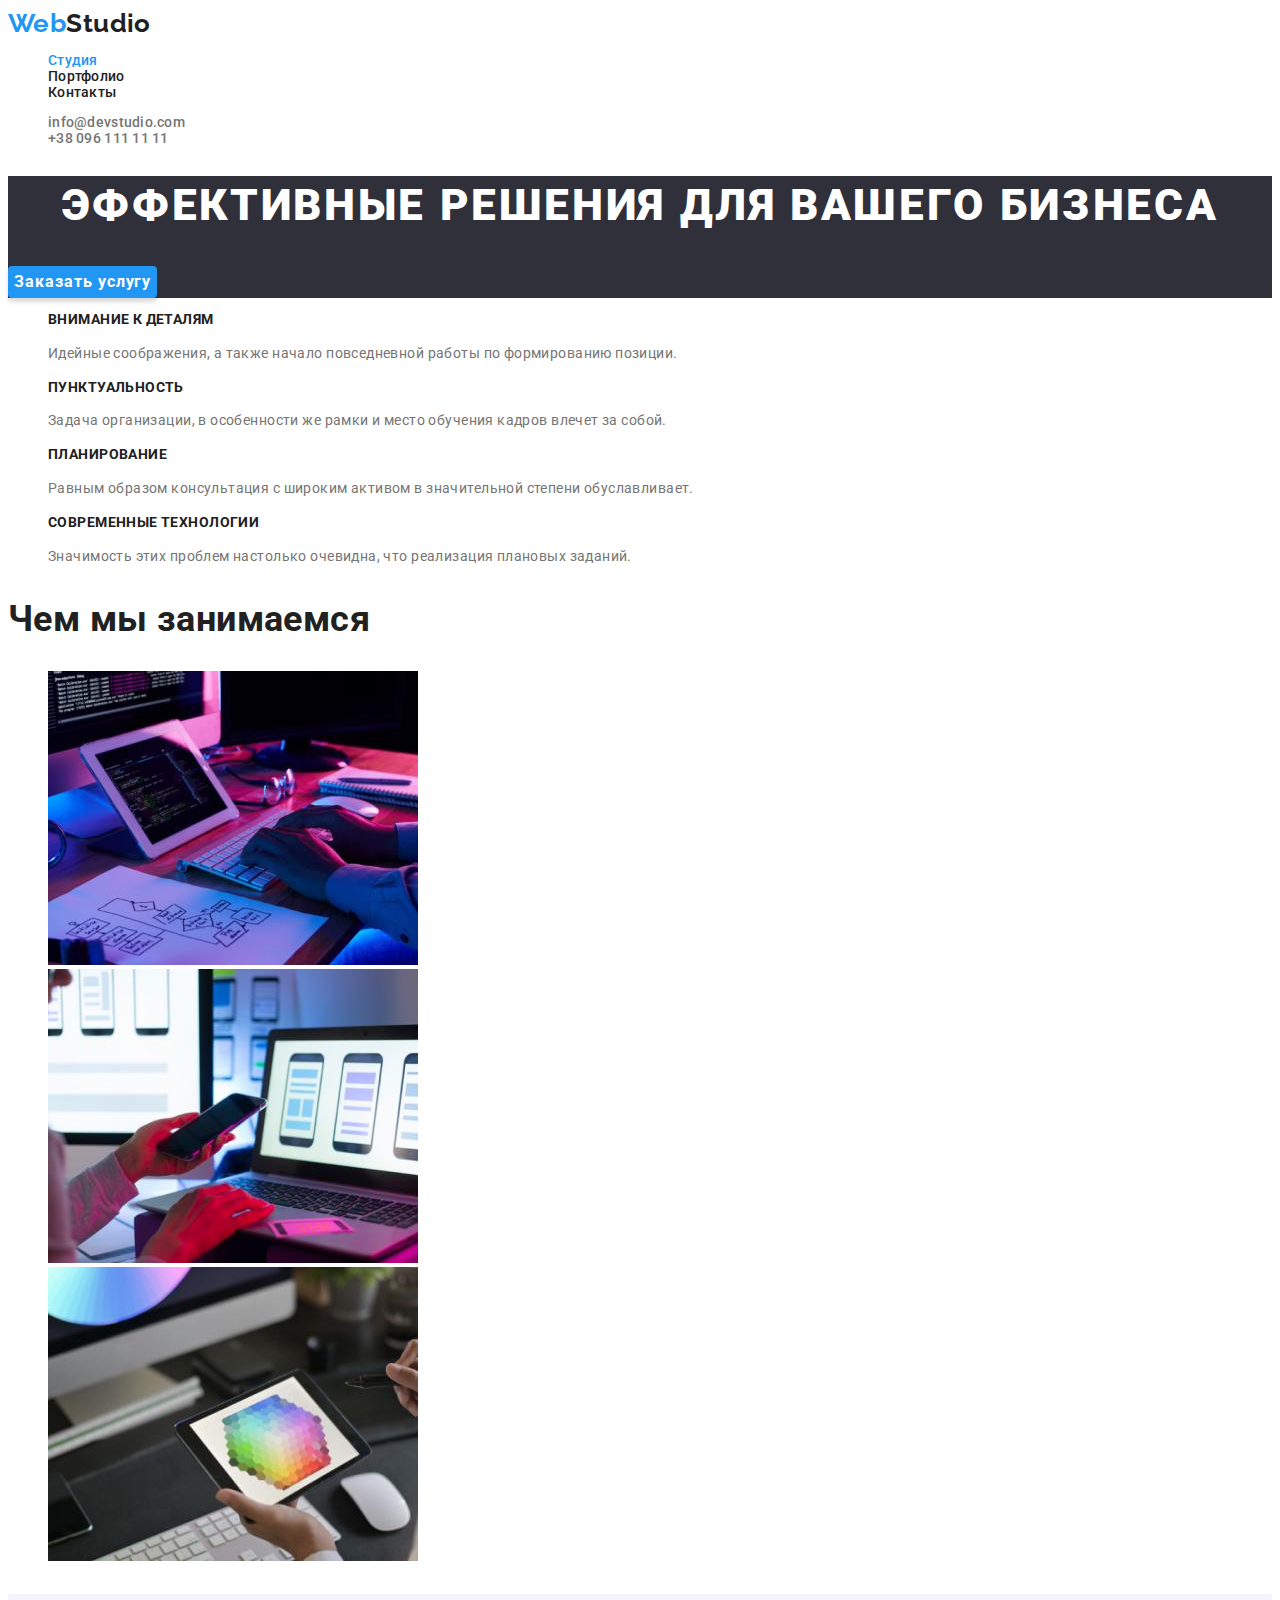
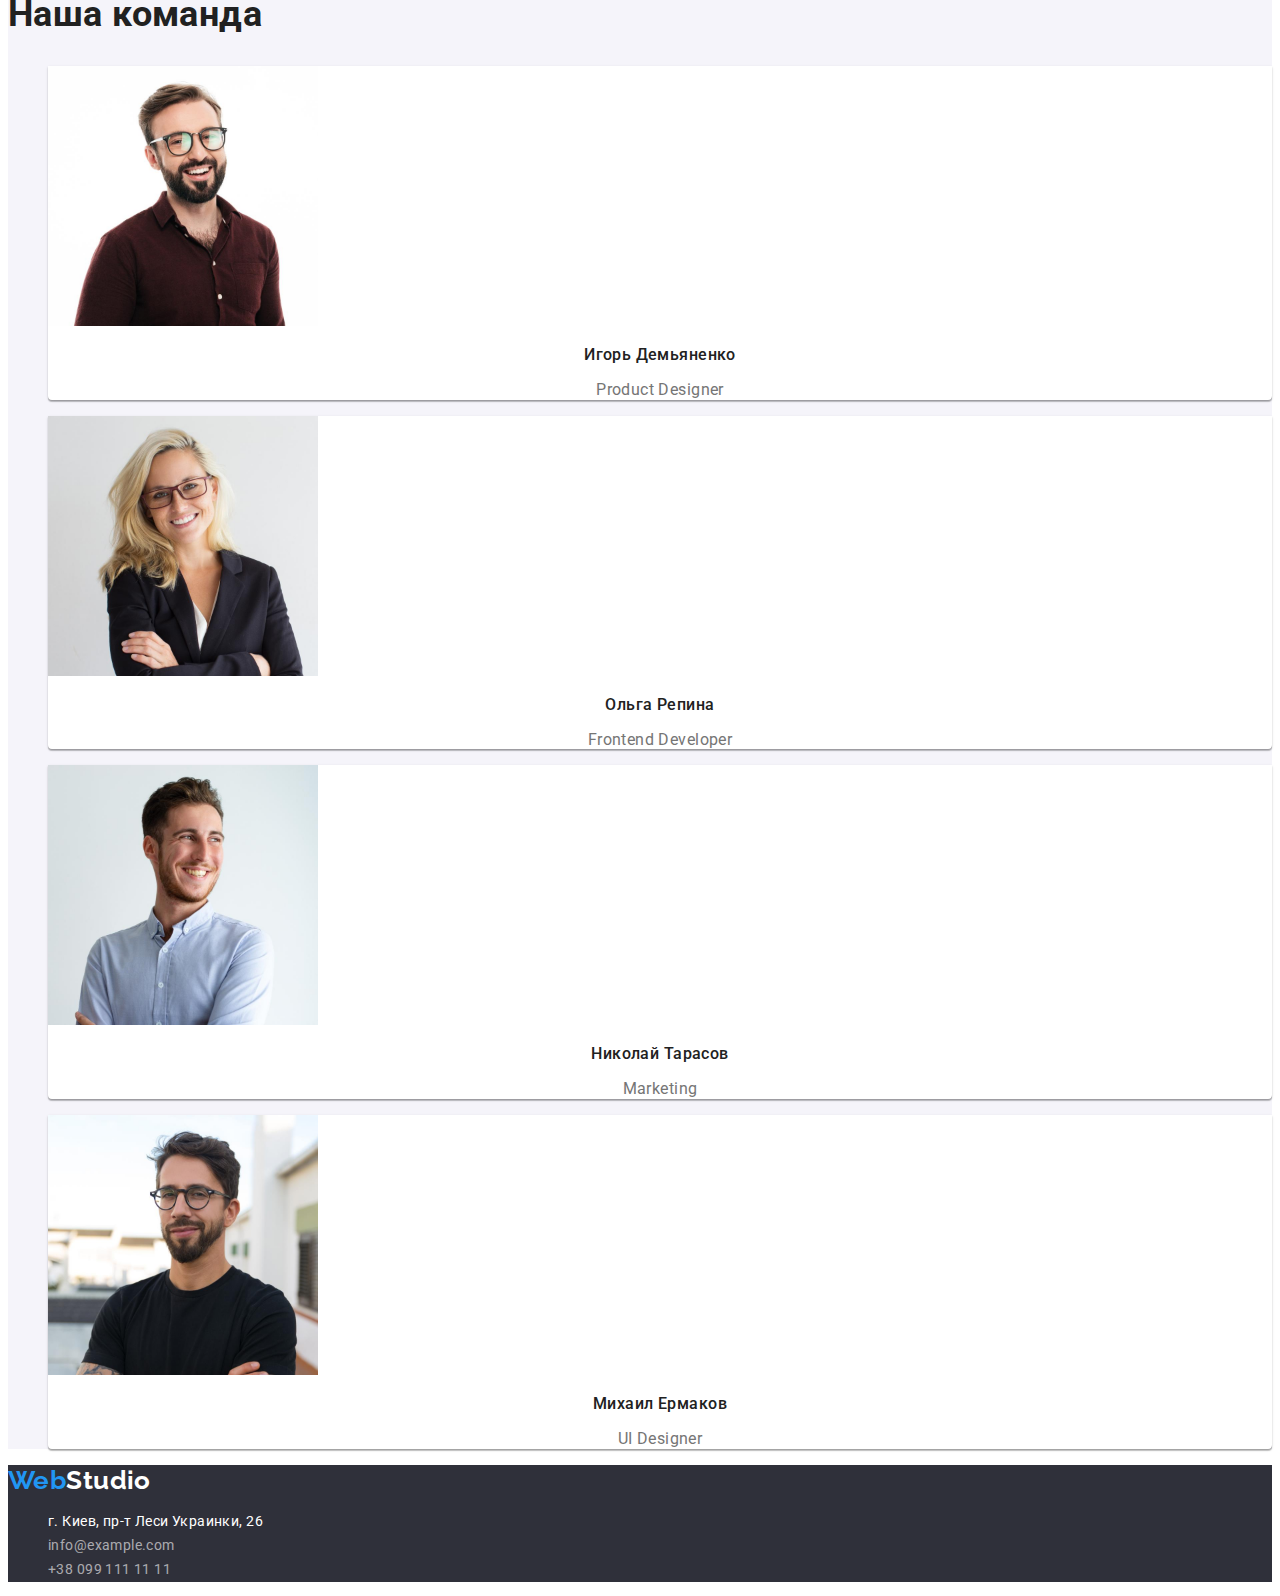
<file: index.html>
<!DOCTYPE html>
<html lang="ru">
  <head>
    <meta charset="UTF-8" />
    <meta http-equiv="X-UA-Compatible" content="IE=edge" />
    <meta name="viewport" content="width=device-width, initial-scale=1.0" />
    <title>WebStudio</title>
    <link
      href="https://fonts.googleapis.com/css2?family=Raleway:wght@700&family=Roboto:wght@400;500;700;900&display=swap"
      rel="stylesheet"
    />
    <link rel="stylesheet" href="./css/styles.css" />
  </head>
  <body>
    <header>
      <nav>
        <a href="./index.html" class="logo-header link"
          ><span class="logo-accent">Web</span>Studio
        </a>
        <ul class="site-nav list">
          <li><a href="./index.html" class="link current">Студия</a></li>
          <li><a href="./portfolio.html" class="link">Портфолио</a></li>
          <li><a href="./index.html" class="link">Контакты</a></li>
        </ul>
      </nav>
      <ul class="site-contact list">
        <li>
          <a href="mailto:info@devstudio.com" class="link"
            >info@devstudio.com</a
          >
        </li>
        <li><a href="tel:+380961111111" class="link">+38 096 111 11 11</a></li>
      </ul>
    </header>
    <main>
      <section class="hero">
        <h1 class="hero-title">эффективные решения для вашего бизнеса</h1>
        <button type="button" class="btn accent-btn">Заказать услугу</button>
      </section>

      <section>
        <h2 class="heading-hidden">Перимущества</h2>
        <ul class="list benefits-list">
          <li>
            <h3 class="title">Внимание к деталям</h3>
            <p class="description">
              Идейные соображения, а также начало повседневной работы по
              формированию позиции.
            </p>
          </li>
          <li>
            <h3 class="title">Пунктуальность</h3>
            <p class="description">
              Задача организации, в особенности же рамки и место обучения кадров
              влечет за собой.
            </p>
          </li>
          <li>
            <h3 class="title">Планирование</h3>
            <p class="description">
              Равным образом консультация с широким активом в значительной
              степени обуславливает.
            </p>
          </li>
          <li>
            <h3 class="title">Современные технологии</h3>
            <p class="description">
              Значимость этих проблем настолько очевидна, что реализация
              плановых заданий.
            </p>
          </li>
        </ul>
      </section>
      <section class="work">
        <h2 class="section-title">Чем мы занимаемся</h2>
        <ul class="list">
          <li>
            <img
              src="./images/img-1.jpg"
              alt="Программирование сайта"
              width="370"
            />
          </li>
          <li>
            <img src="./images/img-2.jpg" alt="Проверка макетов" width="370" />
          </li>
          <li>
            <img src="./images/img-3.jpg" alt="Подбор цвета" width="370" />
          </li>
        </ul>
      </section>
      <section class="team">
        <h2 class="section-title">Наша команда</h2>
        <ul class="list team-list">
          <li class="team-list-item">
            <img
              src="./images/person-1.jpg"
              alt="Игорь Демьяненко"
              width="270"
            />
            <h3 class="team-list-title">Игорь Демьяненко</h3>
            <p lang="en" class="team-list-description">Product Designer</p>
          </li>
          <li class="team-list-item">
            <img src="./images/person-2.jpg" alt="Ольга Репина" width="270" />
            <h3 class="team-list-title">Ольга Репина</h3>
            <p lang="en" class="team-list-description">Frontend Developer</p>
          </li>
          <li class="team-list-item">
            <img
              src="./images/person-3.jpg"
              alt="Николай Тарасов"
              width="270"
            />
            <h3 class="team-list-title">Николай Тарасов</h3>
            <p lang="en" class="team-list-description">Marketing</p>
          </li>
          <li class="team-list-item">
            <img src="./images/person-4.jpg" alt="Михаил Ермаков" width="270" />
            <h3 class="team-list-title">Михаил Ермаков</h3>
            <p lang="en" class="team-list-description">UI Designer</p>
          </li>
        </ul>
      </section>
    </main>
    <footer class="footer">
      <a href="./index.html" class="logo-footer link"
        ><span class="logo-accent">Web</span>Studio
      </a>
      <address class="footer-address">
        <ul class="list footer-list">
          <li class="footer-list-item">
            <a
              href="https://goo.gl/maps/j5LTMicuxcYMiGvK8"
              target="_blank"
              rel="noreferrer noopener"
              class="link address"
            >
              г. Киев, пр-т Леси Украинки, 26
            </a>
          </li>
          <li class="footer-list-item">
            <a href="mailto:info@example.com" class="link">info@example.com</a>
          </li>
          <li class="footer-list-item">
            <a href="tel:+380991111111" class="link">+38 099 111 11 11</a>
          </li>
        </ul>
      </address>
    </footer>
  </body>
</html>
</file>
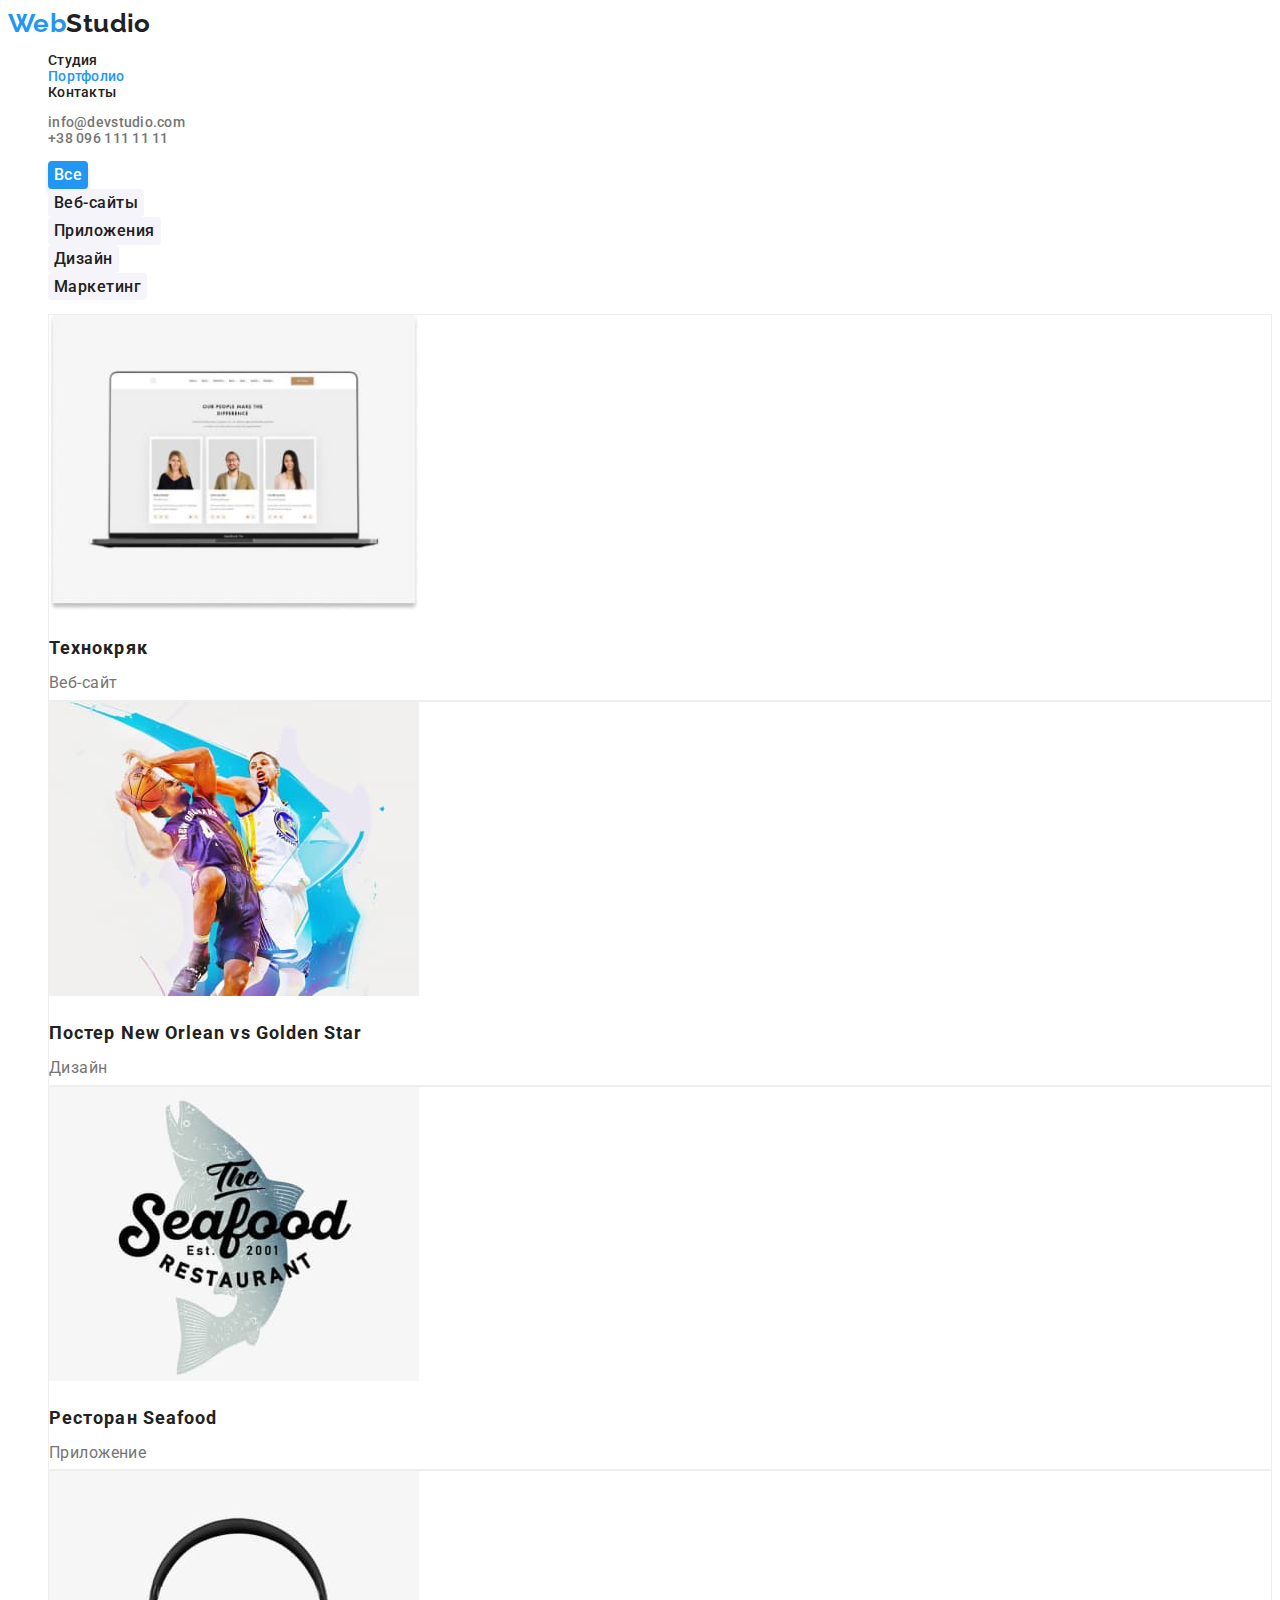
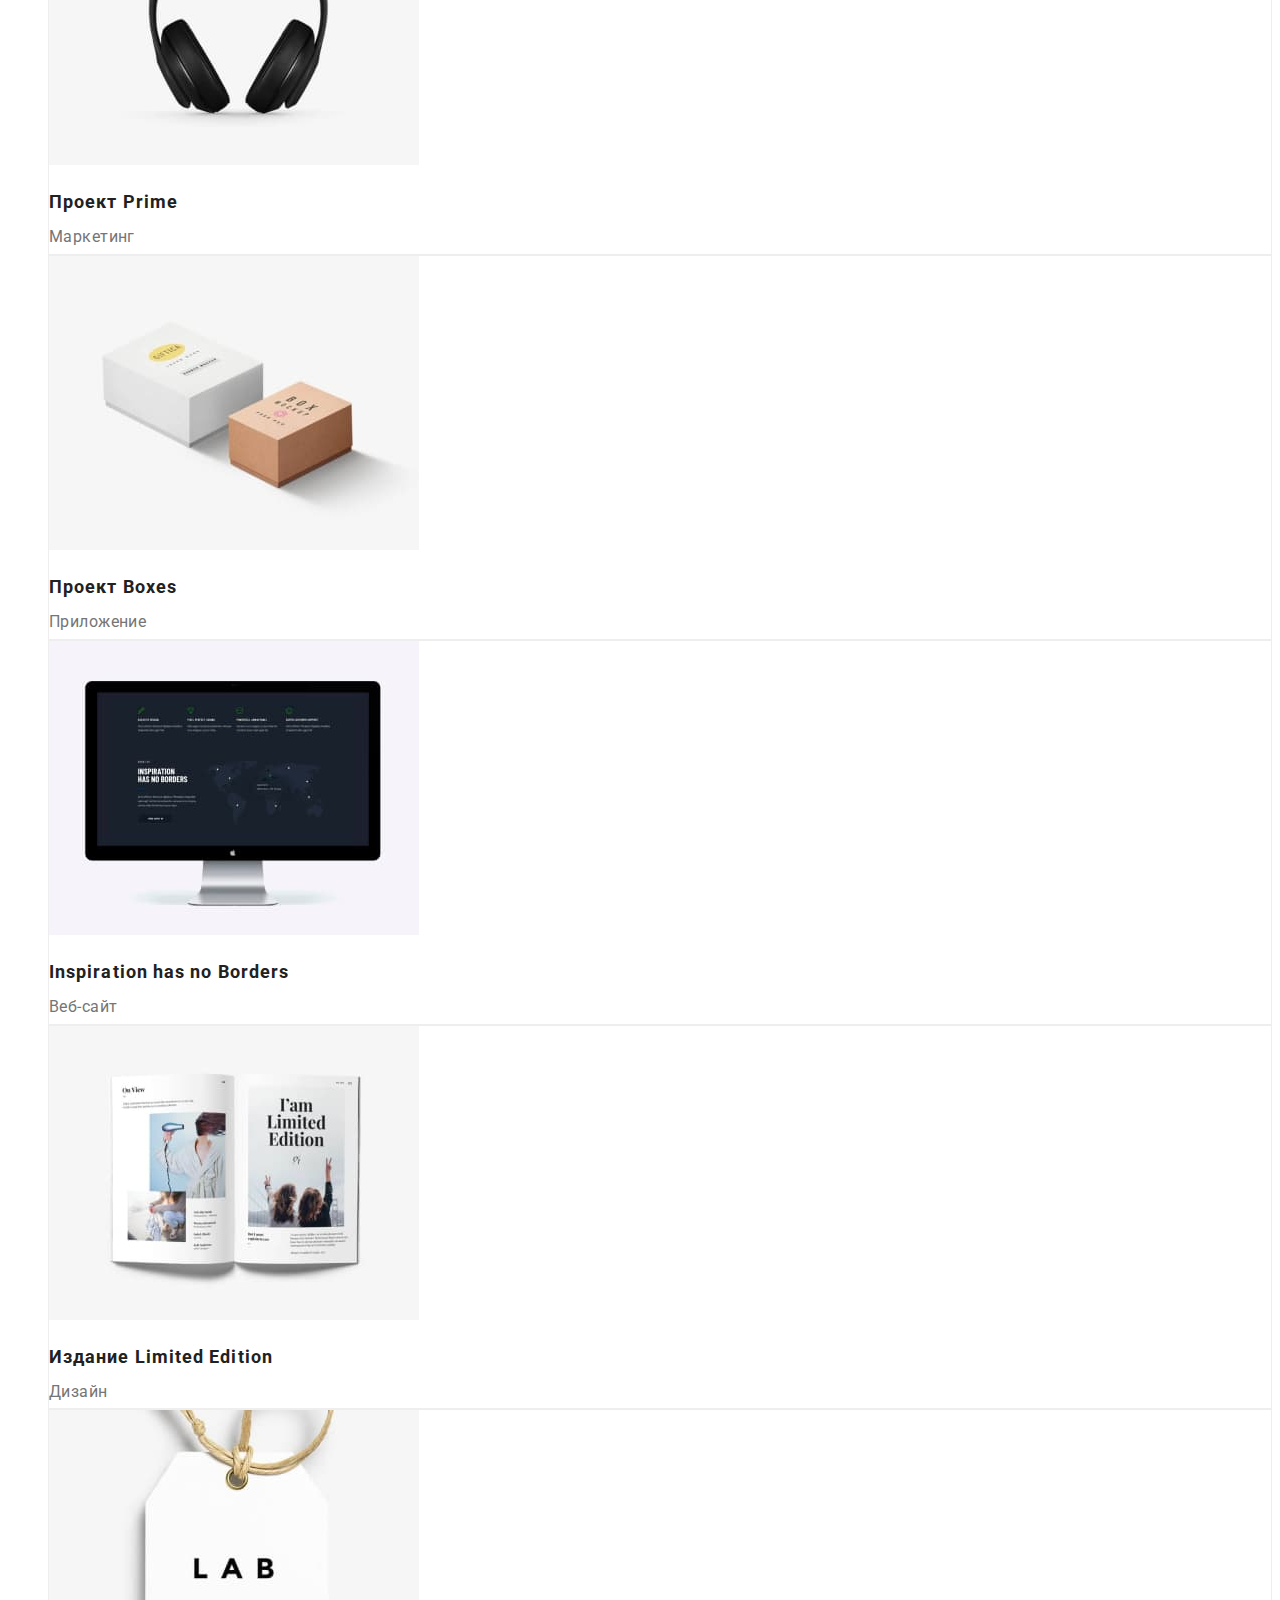
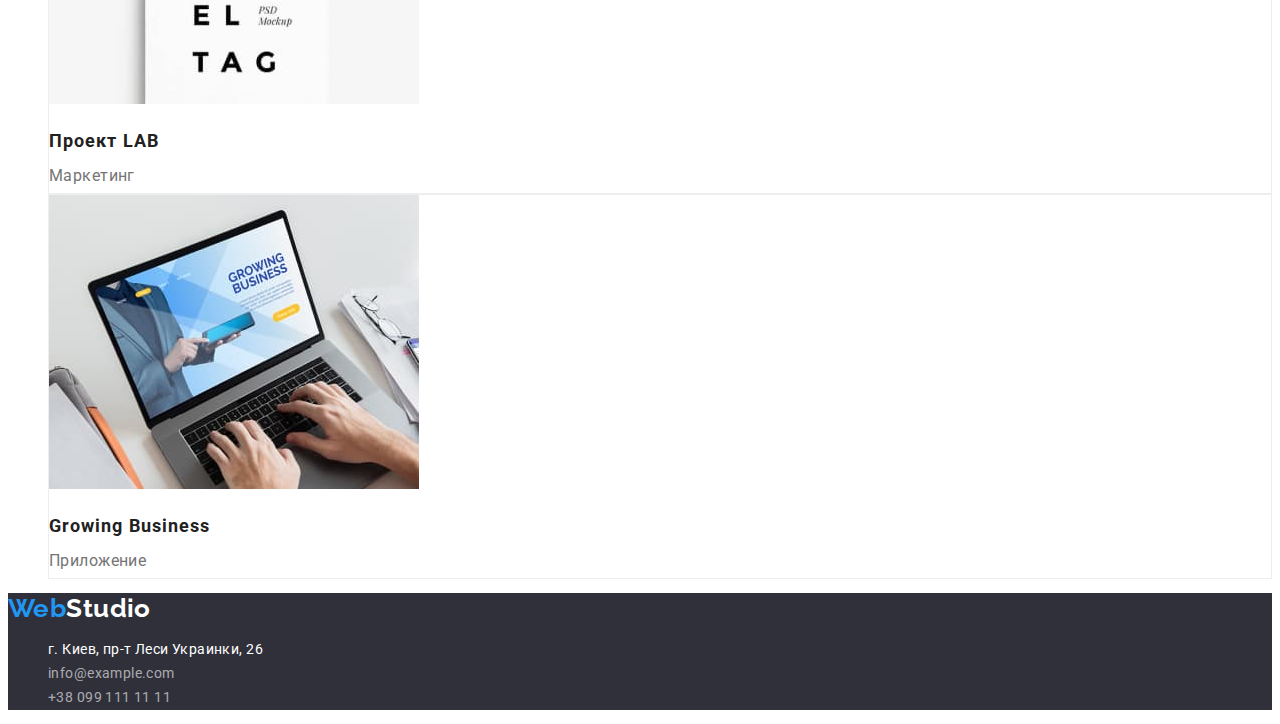
<file: portfolio.html>
<!DOCTYPE html>
<html lang="ru">
  <head>
    <meta charset="UTF-8" />
    <meta http-equiv="X-UA-Compatible" content="IE=edge" />
    <meta name="viewport" content="width=device-width, initial-scale=1.0" />
    <title>WebStudio</title>
    <link
      href="https://fonts.googleapis.com/css2?family=Raleway:wght@700&family=Roboto:wght@400;500;700;900&display=swap"
      rel="stylesheet"
    />
    <link rel="stylesheet" href="./css/styles.css" />
  </head>
  <body>
    <header>
      <nav>
        <a href="./index.html" class="logo-header link"
          ><span class="logo-accent">Web</span>Studio
        </a>
        <ul class="site-nav list">
          <li><a href="./index.html" class="link">Студия</a></li>
          <li><a href="./portfolio.html" class="link current">Портфолио</a></li>
          <li><a href="./index.html" class="link">Контакты</a></li>
        </ul>
      </nav>
      <ul class="site-contact list">
        <li>
          <a href="mailto:info@devstudio.com" class="link"
            >info@devstudio.com</a
          >
        </li>
        <li><a href="tel:+380961111111" class="link">+38 096 111 11 11</a></li>
      </ul>
    </header>
    <main>
      <section>
        <h1 class="heading-hidden">Портфолио</h1>
        <ul class="list portfolio-buttons">
          <li>
            <button type="button" class="btn btn-portfolio">Все</button>
          </li>
          <li>
            <button type="button" class="btn">Веб-сайты</button>
          </li>
          <li>
            <button type="button" class="btn">Приложения</button>
          </li>
          <li>
            <button type="button" class="btn">Дизайн</button>
          </li>
          <li>
            <button type="button" class="btn">Маркетинг</button>
          </li>
        </ul>
        <ul class="portfolio-list list">
          <li class="portfolio-item">
            <img src="./images/portfolio-1.jpg" alt="Ноутбук" width="370" />
            <h2>Технокряк</h2>
            <p>Веб-сайт</p>
          </li>
          <li class="portfolio-item">
            <img
              src="./images/portfolio-2.jpg"
              alt="Постер New Orlean vs Golden Star"
              width="370"
            />
            <h2>Постер <span lang="en">New Orlean vs Golden Star</span></h2>
            <p>Дизайн</p>
          </li>
          <li class="portfolio-item">
            <img
              src="./images/portfolio-3.jpg"
              alt="Логотоп ресторана Seafood"
              width="370"
            />
            <h2>Ресторан <span lang="en">Seafood</span></h2>
            <p>Приложение</p>
          </li>
          <li class="portfolio-item">
            <img src="./images/portfolio-4.jpg" alt="Наушники" width="370" />
            <h2>Проект <span lang="en">Prime</span></h2>
            <p>Маркетинг</p>
          </li>
          <li class="portfolio-item">
            <img src="./images/portfolio-5.jpg" alt="Коробки" width="370" />
            <h2>Проект <span lang="en">Boxes</span></h2>
            <p>Приложение</p>
          </li>
          <li class="portfolio-item">
            <img src="./images/portfolio-6.jpg" alt="Монитор" width="370" />
            <h2><span lang="en">Inspiration has no Borders</span></h2>
            <p>Веб-сайт</p>
          </li>
          <li class="portfolio-item">
            <img src="./images/portfolio-7.jpg" alt="Книга" width="370" />
            <h2>Издание <span lang="en"> Limited Edition</span></h2>
            <p>Дизайн</p>
          </li>
          <li class="portfolio-item">
            <img src="./images/portfolio-8.jpg" alt="Этикетка" width="370" />
            <h2>Проект<span lang="en"> LAB</span></h2>
            <p>Маркетинг</p>
          </li>
          <li class="portfolio-item">
            <img src="./images/portfolio-9.jpg" alt="Ноутбук" width="370" />
            <h2><span lang="en">Growing Business</span></h2>
            <p>Приложение</p>
          </li>
        </ul>
      </section>
    </main>
    <footer class="footer">
      <a href="./index.html" class="logo-footer link"
        ><span class="logo-accent">Web</span>Studio
      </a>
      <address class="footer-address">
        <ul class="list footer-list">
          <li class="footer-list-item">
            <a
              href="https://goo.gl/maps/j5LTMicuxcYMiGvK8"
              target="_blank"
              rel="noreferrer noopener"
              class="link address"
            >
              г. Киев, пр-т Леси Украинки, 26
            </a>
          </li>
          <li class="footer-list-item">
            <a href="mailto:info@example.com" class="link">info@example.com</a>
          </li>
          <li class="footer-list-item">
            <a href="tel:+380991111111" class="link">+38 099 111 11 11</a>
          </li>
        </ul>
      </address>
    </footer>
  </body>
</html>
</file>
<file: css/styles.css>
:root {
  --primary-text-color: #757575;
  --title-text-color: #212121;
  --accent-color: #2196f3;
  --primary-background-color: #ffffff;
  --hero-background-color: #2f303a;
  --button-background-color: #f5f4fa;
}

body {
  background-color: var(--primary-background-color);
  color: var(--primary-text-color);
  font-family: Roboto, sans-serif;
  letter-spacing: 0.03em;
  font-size: 14px;
  line-height: 1.14;
}
.link {
  text-decoration: none;
}

.list {
  list-style-type: none;
}

.logo-header {
  color: var(--title-text-color);
  font-family: Raleway, sans-serif;
  font-size: 26px;
  font-weight: 700;
  line-height: 1.2;
}
.site-nav .link {
  color: var(--title-text-color);
  font-weight: 500;
  letter-spacing: 0.02em;
}

.site-nav .link:hover,
.site-nav .link:focus,
.site-nav .link.current,
.logo-accent {
  color: var(--accent-color);
}

.site-contact .link {
  color: var(--primary-text-color);
  font-weight: 500;
  letter-spacing: 0.02em;
}

.site-contact .link:hover,
.site-contact .link:focus {
  color: var(--accent-color);
}
.hero {
  background-color: var(--hero-background-color);
  color: var(--primary-background-color);
}
.hero .hero-title {
  font-weight: 900;
  font-size: 44px;
  line-height: 1.36;
  text-align: center;
  letter-spacing: 0.06em;
  text-transform: uppercase;
}
.btn {
  background-color: var(--button-background-color);
  cursor: pointer;
  color: var(--title-text-color);
  font-family: inherit;
  font-weight: 500;
  font-size: 16px;
  line-height: 1.62;
  text-align: center;
  border: 0;
  letter-spacing: 0.03em;
  border-radius: 4px;
}
.btn:hover,
.btn:focus {
  background-color: var(--accent-color);
}

.accent-btn {
  background-color: var(--accent-color);
  color: var(--primary-background-color);
  box-shadow: 0px 4px 4px rgba(0, 0, 0, 0.15);
  font-weight: 700;
  line-height: 1.87;
  letter-spacing: 0.06em;
}

.btn-portfolio {
  background-color: var(--accent-color);
  color: var(--primary-background-color);
  box-shadow: 0px 4px 4px rgba(0, 0, 0, 0.15);
}

.heading-hidden {
  display: none;
}

.benefits-list .title {
  color: var(--title-text-color);
  font-weight: 700;
  text-transform: uppercase;
  font-size: 14px;
}
.benefits-list .description {
  line-height: 1.71;
}

.section-title {
  color: var(--title-text-color);
  font-weight: 700;
  font-size: 36px;
  line-height: 1.16;
}

.team {
  background-color: var(--button-background-color);
}

.team-list-item {
  background-color: var(--primary-background-color);
  box-shadow: 0px 1px 3px rgba(0, 0, 0, 0.12), 0px 1px 1px rgba(0, 0, 0, 0.14),
    0px 2px 1px rgba(0, 0, 0, 0.2);
  border-radius: 0px 0px 4px 4px;
}

.team-list-item > .team-list-title {
  color: var(--title-text-color);
  font-weight: 500;
  font-size: 16px;
  line-height: 1.18;
  text-align: center;
}

.team-list-item > .team-list-description {
  font-size: 16px;
  line-height: 1.18;
  /* identical to box height */
  text-align: center;
}

.footer {
  background-color: var(--hero-background-color);
}

.logo-footer {
  color: var(--primary-background-color);
  font-family: Raleway, sans-serif;
  font-size: 26px;
  font-weight: 700;
  line-height: 1.2;
}

.footer-list-item .link {
  color: rgba(255, 255, 255, 0.6);
  font-style: normal;
  line-height: 1.71;
}

.footer-address {
  font-style: normal;
}
.footer-list-item .link.address {
  color: var(--primary-background-color);
}
.footer-list-item .link:hover,
.footer-list-item .link:focus {
  color: var(--accent-color);
}

.portfolio-list .portfolio-item {
  border: 1px solid #eeeeee;
}

.portfolio-item > h2 {
  color: var(--title-text-color);
  font-weight: 700;
  font-size: 18px;
  line-height: 2;
  letter-spacing: 0.06em;
}

.portfolio-item > p {
  font-size: 16px;
  line-height: 1.87px;
}
</file>
